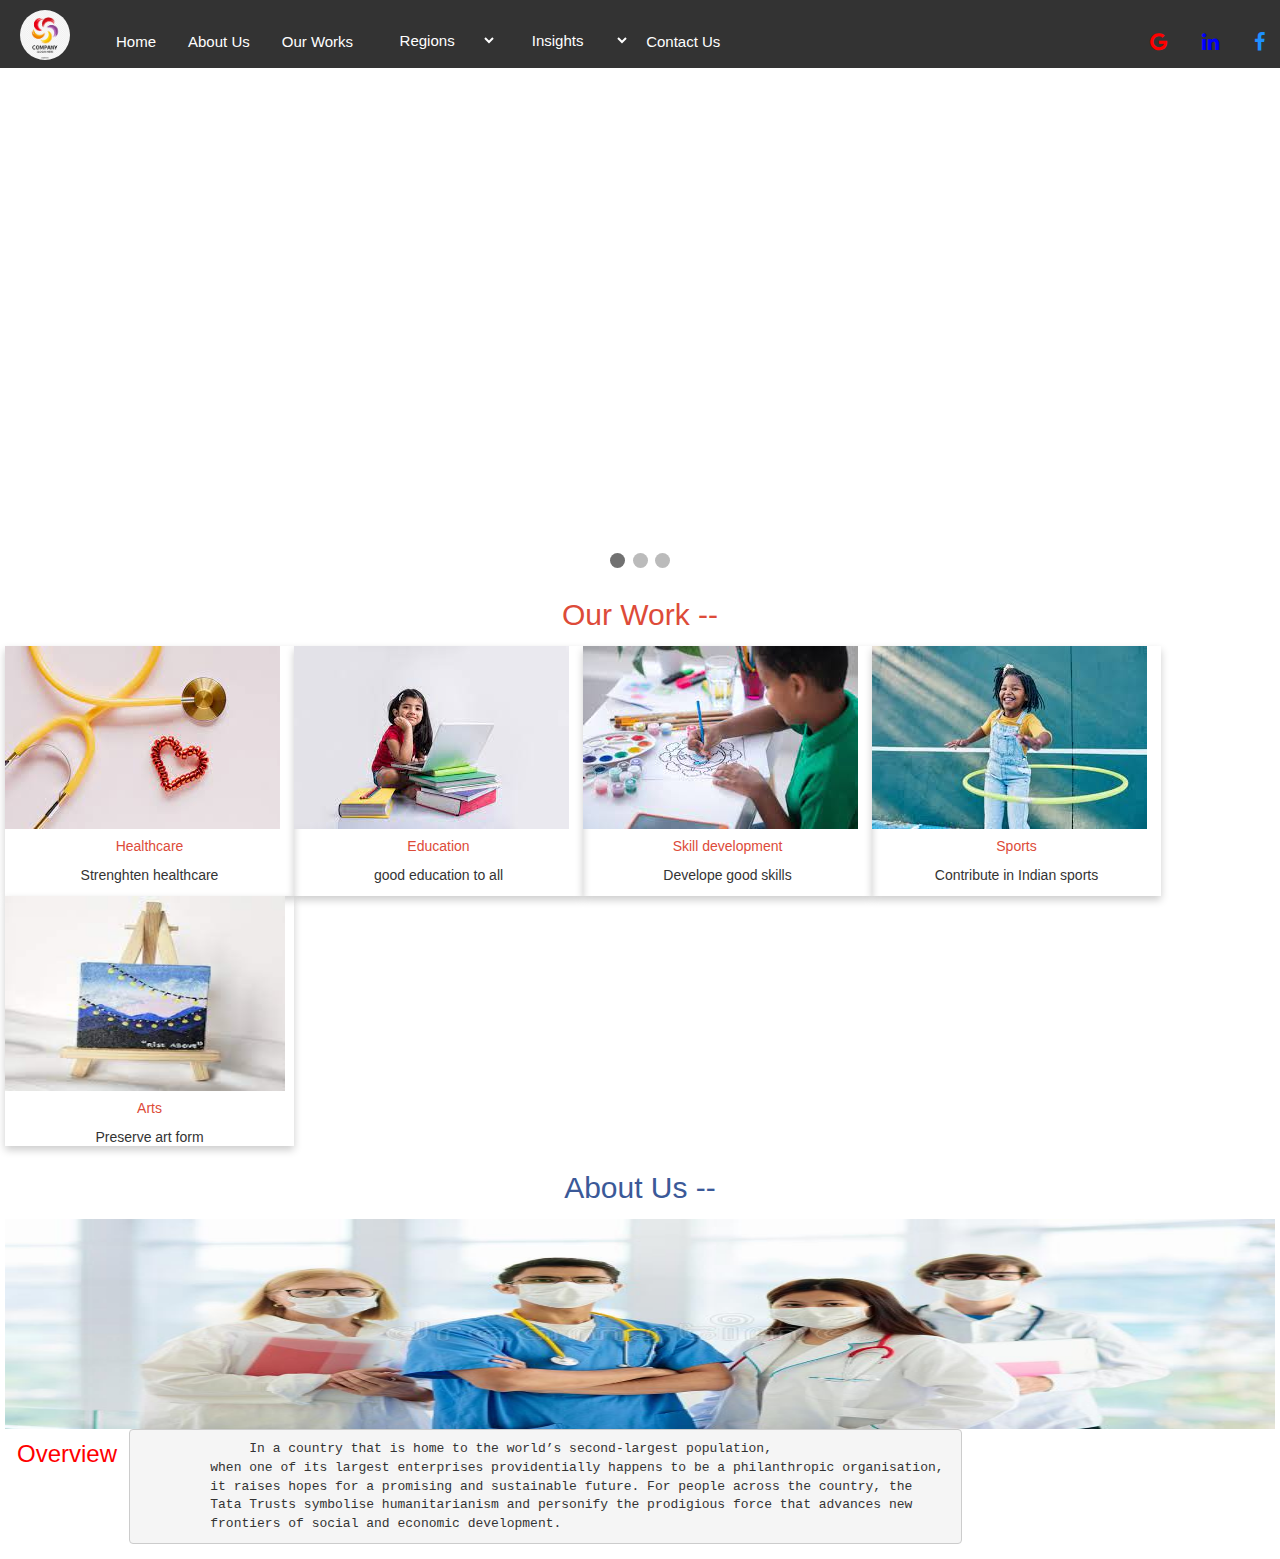
<file: index.html>
<! DOCTYPE html>
<html>
    <head> 
        <link rel="stylesheet" href="https://maxcdn.bootstrapcdn.com/bootstrap/3.3.7/css/bootstrap.min.css">
        <link rel="stylesheet" href="https://cdnjs.cloudflare.com/ajax/libs/font-awesome/4.7.0/css/font-awesome.min.css">
        <link rel="stylesheet" href="style.css">
        
</head>
    <body>
        

        
        <ul>    
            
                <li><img src="logo.png" height="50" width="50" style="border-radius: 100%;margin:10 30 0 20;"></li>
                <li></li>
                <li><a href="#" >Home</a></li>
                <li><a href="#abt" >About Us</a></li>
                <li><a href="#work" >Our Works</a></li>
                <li>
                  <select name="regions" id="reg" onchange="location = this.value;">
                    
                    <option value="Regions" >Regions</option>

                    <option value="contact.html">North India</option>
                    <option value="contact.html">West India</option>
                    <option value="contact.html">East India</option>
                    <option value="contact.html" >South India</option>
                  
                  </select>

                        
                      </select>
            </li>
                <li>
                    <select name="in" id="ins" >
                    
                        <option value="Insights" >Insights</option>

                          <option value="Neswletters"><a href="#">Neswletters</a></option>
                          <option value="Publications"><a href="#">Publications</a></option>
                          
                      </select>

                </li>
                <li ><a href="contact.html" >Contact Us</a></li>
                <li style="float:right" class="fa fa-facebook flt"></li>
                <li style="float:right" class="fa fa-linkedin flt"></li>
                <li style="float:right" class="fa fa-google flt"></li>
                <li>
                    <a>
                    </a>
                </li>
                  </ul>
                
        <section>
        <div class="col">
            <div class="slideshow-container">

                <div class="mySlides fade">
                  <div class="numbertext">1 / 3</div>
                  <img src="hop.jpg" style="width:100%">
                  <div class="text">Caption Text</div>
                </div>
                
                <div class="mySlides fade">
                  <div class="numbertext">2 / 3</div>
                  <img src="dc.jpg" style="width:100%">
                  <div class="text">Caption Two</div>
                </div>
                
                <div class="mySlides fade">
                  <div class="numbertext">3 / 3</div>
                  <img src="hospital-template.jpg" style="width:100%">
                  <div class="text">Caption Three</div>
                </div>
                
                <div style="text-align:center">
                    <span class="dot"></span> 
                    <span class="dot"></span> 
                    <span class="dot"></span> 
                  </div>
                
                </div>
                
                
                
                <script>
                let slideIndex = 0;
                showSlides();
                
                function showSlides() {
                  let i;
                  let slides = document.getElementsByClassName("mySlides");
                  let dots = document.getElementsByClassName("dot");
                  for (i = 0; i < slides.length; i++) {
                    slides[i].style.display = "none";  
                  }
                  slideIndex++;
                  if (slideIndex > slides.length) {slideIndex = 1}    
                  for (i = 0; i < dots.length; i++) {
                    dots[i].className = dots[i].className.replace(" active", "");
                  }
                  slides[slideIndex-1].style.display = "block";  
                  dots[slideIndex-1].className += " active";
                  setTimeout(showSlides, 2000); // Change image every 2 seconds
                }
                </script>
                        

            
        </div>
        
        
            <div id="work">
               
                <h2 style="color: #dd4b39;text-align:center;">Our Work --</h2>
                
                
                <div class="col">
                  <div class="div">
                   
                       <img src="health.jpg">
                        <h5 style="color:#dd4b39;text-align:center;">Healthcare</h5>
                        <p style="text-align:center">Strenghten healthcare</p>
                    
                  </div>
                
                  <div class="div" >
                      <img src="edu.jpg">
                     
                        <h5 style="color:#dd4b39;text-align:center;">Education</h5>
                        <p style="text-align:center">good education to all</p>
                   
                  </div>
               
                  <div class="div" >
                    <img src="skill.jpg">
                   
                      <h5 style="color:#dd4b39;text-align:center;">Skill development</h5>
                      <p style="text-align:center">Develope good skills</p>
                 
                </div>
            
                <div class="div" >
                    <img src="sport.jpg">
                   
                      <h5 style="color:#dd4b39;text-align:center;">Sports</h5>
                      <p style="text-align:center">Contribute in Indian sports</p>
                 
                </div>
                <div class="div" >
                    <img src="art.jpg" height="195" width="280">
                   
                      <h5 style="color:#dd4b39;text-align:center;">Arts</h5>
                      <p style="text-align:center">Preserve art form</p>
                 
                </div>
                
            </div>
        </div>
                
               
      <div  id="abt"> 
        
        <h2 style="color: #3B5998;text-align:center;">About Us --</h2>
        <div class="col">
        <img src="dc.jpg" width="100%" height="210px"><br/>
        <h3 style="color:red;padding:10px;margin:2px;text-align:center;">Overview</h3>
        <br/><br>
        
            
            <pre style="padding: 10px;">
              In a country that is home to the world’s second-largest population,
         when one of its largest enterprises providentially happens to be a philanthropic organisation, 
         it raises hopes for a promising and sustainable future. For people across the country, the 
         Tata Trusts symbolise humanitarianism and personify the prodigious force that advances new 
         frontiers of social and economic development.
</pre>     
    
</div>  
        </div>
    </section>
    </body>
</html>
</file>
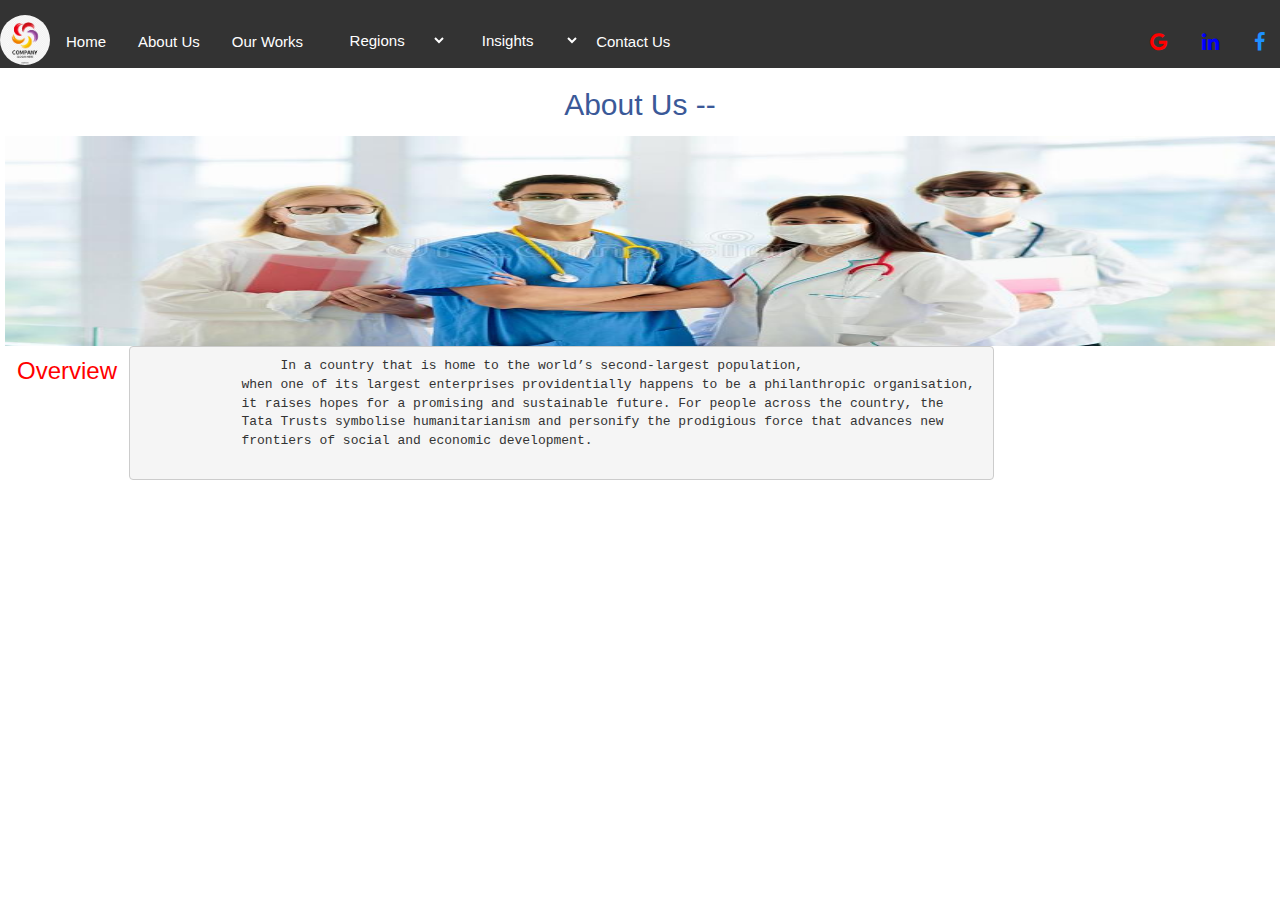
<file: about.html>
<!DOCTYPE html>
<html>
    <head> 
        <link rel="stylesheet" href="https://maxcdn.bootstrapcdn.com/bootstrap/3.3.7/css/bootstrap.min.css">
        <link rel="stylesheet" href="https://cdnjs.cloudflare.com/ajax/libs/font-awesome/4.7.0/css/font-awesome.min.css">
        <link rel="stylesheet" href="style.css">
     <style>
        .card {
            box-shadow: 0 4px 8px 0 rgba(0,0,0,0.2);
            transition: 0.3s;
           text-align: center;
          display:block;
          background-color:cornflowerblue;
          }
          
           input[type=submit] {
            background-color:rgb(219, 20, 173);
            border: none;
            color: white;
            padding: 16px 32px;
            text-decoration: none;
            margin: 4px 2px;
            cursor: pointer;
            font-size: 20px;
          }
          
          
     </style>
    </head>
    <body>
        <ul>    
            
            <li><img src="logo.png" height="50" width="50" style="border-radius: 100%;margin:10 30 0 20;"></li>
            <li></li>
            <li><a href="index.html" >Home</a></li>
            <li><a href="about.html" >About Us</a></li>
            <li><a href="work.html" >Our Works</a></li>
            <li>
                <select name="regions" id="reg" onchange="location = this.value;">
                  
                  <option value="Regions" >Regions</option>

                  <option value="contact.html">North India</option>
                  <option value="contact.html">West India</option>
                  <option value="contact.html">East India</option>
                  <option value="contact.html" >South India</option>
                
                </select>

                      
                    </select>
          </li>
              <li>
                  <select name="in" id="ins" >
                  
                      <option value="Insights" >Insights</option>

                        <option value="Neswletters"><a href="#">Neswletters</a></option>
                        <option value="Publications"><a href="#">Publications</a></option>
                        
                    </select>

              </li>
              <li ><a href="contact.html" >Contact Us</a></li>
            <li style="float:right" class="fa fa-facebook flt"></li>
            <li style="float:right" class="fa fa-linkedin flt"></li>
            <li style="float:right" class="fa fa-google flt"></li>
            <li>
                <a>
                </a>
            </li>
              </ul>
    
        <section>
            <h2 style="color: #3B5998;text-align:center;">About Us --</h2>
            <div class="col">
            <img src="dc.jpg" width="100%" height="210px"><br/>
            <h3 style="color:red;padding:10px;margin:2px;text-align:center;">Overview</h3>
            <br/><br>
            
                
                <pre style="padding: 10px;">
                  In a country that is home to the world’s second-largest population,
             when one of its largest enterprises providentially happens to be a philanthropic organisation, 
             it raises hopes for a promising and sustainable future. For people across the country, the 
             Tata Trusts symbolise humanitarianism and personify the prodigious force that advances new 
             frontiers of social and economic development.
    </pre>  
    </section>
    </body>
</html>
</file>
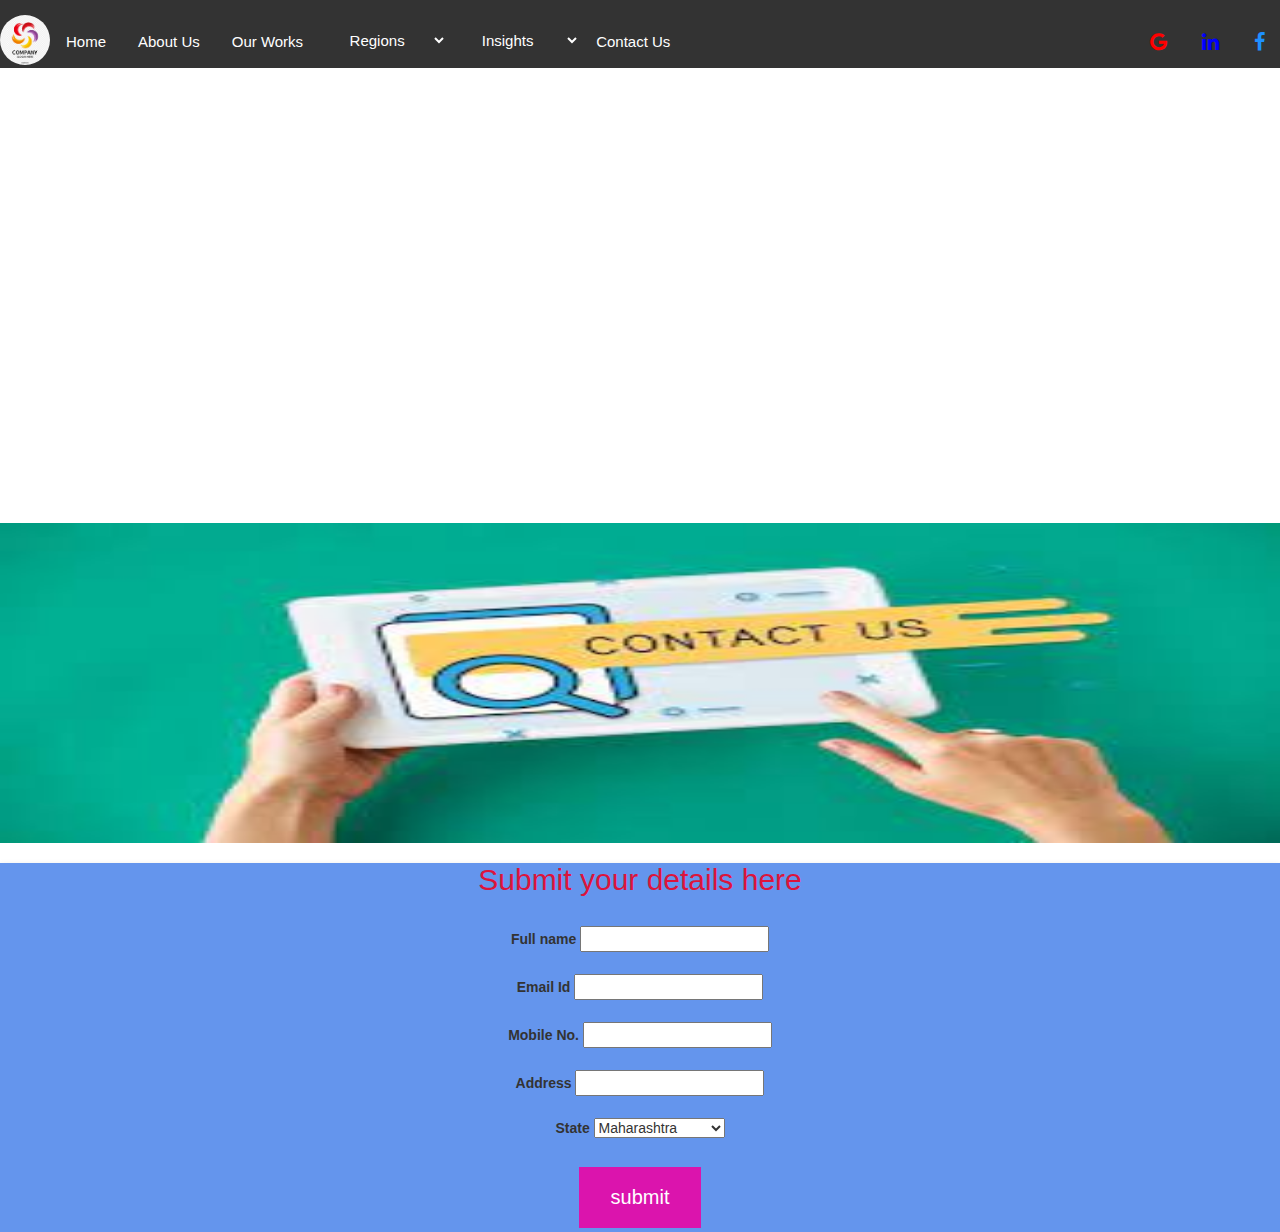
<file: contact.html>
<!DOCTYPE html>
<html>
    <head>
        <head> 
            <link rel="stylesheet" href="https://maxcdn.bootstrapcdn.com/bootstrap/3.3.7/css/bootstrap.min.css">
            <link rel="stylesheet" href="https://cdnjs.cloudflare.com/ajax/libs/font-awesome/4.7.0/css/font-awesome.min.css">
            <link rel="stylesheet" href="style.css">
            
            <style>
                .card {
                    box-shadow: 0 4px 8px 0 rgba(0,0,0,0.2);
                    transition: 0.3s;
                   text-align: center;
                  display:block;
                  background-color:cornflowerblue;
                  }
                  
                   input[type=submit] {
                    background-color:rgb(219, 20, 173);
                    border: none;
                    color: white;
                    padding: 16px 32px;
                    text-decoration: none;
                    margin: 4px 2px;
                    cursor: pointer;
                    font-size: 20px;
                  }
                  
                  
             </style>
            </head>
        <body>
            
    
            
            <ul>    
            
                <li><img src="logo.png" height="50" width="50" style="border-radius: 100%;margin:10 30 0 20;"></li>
                <li></li>
                <li><a href="index.html" >Home</a></li>
                <li><a href="about.html" >About Us</a></li>
                <li><a href="work.html" >Our Works</a></li>
                <li>
                    <select name="regions" id="reg" onchange="location = this.value;">
                      
                      <option value="Regions" >Regions</option>
  
                      <option value="contact.html">North India</option>
                      <option value="contact.html">West India</option>
                      <option value="contact.html">East India</option>
                      <option value="contact.html" >South India</option>
                    
                    </select>
  
                          
                        </select>
              </li>
                  <li>
                      <select name="in" id="ins" >
                      
                          <option value="Insights" >Insights</option>
  
                            <option value="Neswletters"><a href="#">Neswletters</a></option>
                            <option value="Publications"><a href="#">Publications</a></option>
                            
                        </select>
  
                  </li>
                <li ><a href="contact.html" >Contact Us</a></li>
                <li style="float:right" class="fa fa-facebook flt"></li>
                <li style="float:right" class="fa fa-linkedin flt"></li>
                <li style="float:right" class="fa fa-google flt"></li>
                <li>
                    <a>
                    </a>
                </li>
                  </ul>
        
    
        <section>
            
        <form action="#" method="POST">
            <iframe src="https://www.google.com/maps/embed?pb=!1m18!1m12!1m3!1d3780.5175053343964!2d73.84020902479165!3d18.64075946549278!2m3!1f0!2f0!3f0!3m2!1i1024!2i768!4f13.1!3m3!1m2!1s0x3bc2b874e8c63aa9%3A0xdcf679e114189d34!2sSector%20Number%207%2C%20Bhosari%2C%20Pimpri-Chinchwad%2C%20Maharashtra!5e0!3m2!1sen!2sin!4v1692785837526!5m2!1sen!2sin" width="600" height="450" style="border:0;" allowfullscreen="" loading="lazy" referrerpolicy="no-referrer-when-downgrade"></iframe>
            <img src="contact.jpg" alt="contact" width="100%" height="320px">
            <div class="card">
               
            <h2 style="background-color:cornflowerblue;color:crimson;">Submit your details here</h2><br/>
            <label>Full name</label>
            <input type="text" required><br/><br/>
            <label>Email Id</label>
            <input type="email" required><br/><br/>
            <label>Mobile No.</label>
            <input type="text" pattern="[0-9]" required><br/><br/>
            
            <label>Address</label>
            <input type="text" required><br/><br/>
            <label>State</label>
            <select name="state" id="sts" >
                    
                <option value="Maharashtra" >Maharashtra</option>

                  <option value="Aandhra Pradesh">Aandhra Pradesh</option>
                  <option value="Gujarat">Gujarat</option>
                  <option value="Madhya Pradesh">Madhya Pradesh</option>
                  
              </select>

            <br/><br/>
            <input type="submit"  value="submit">
        </div>
        </form>
    </section>
    </body>
</html>
</file>
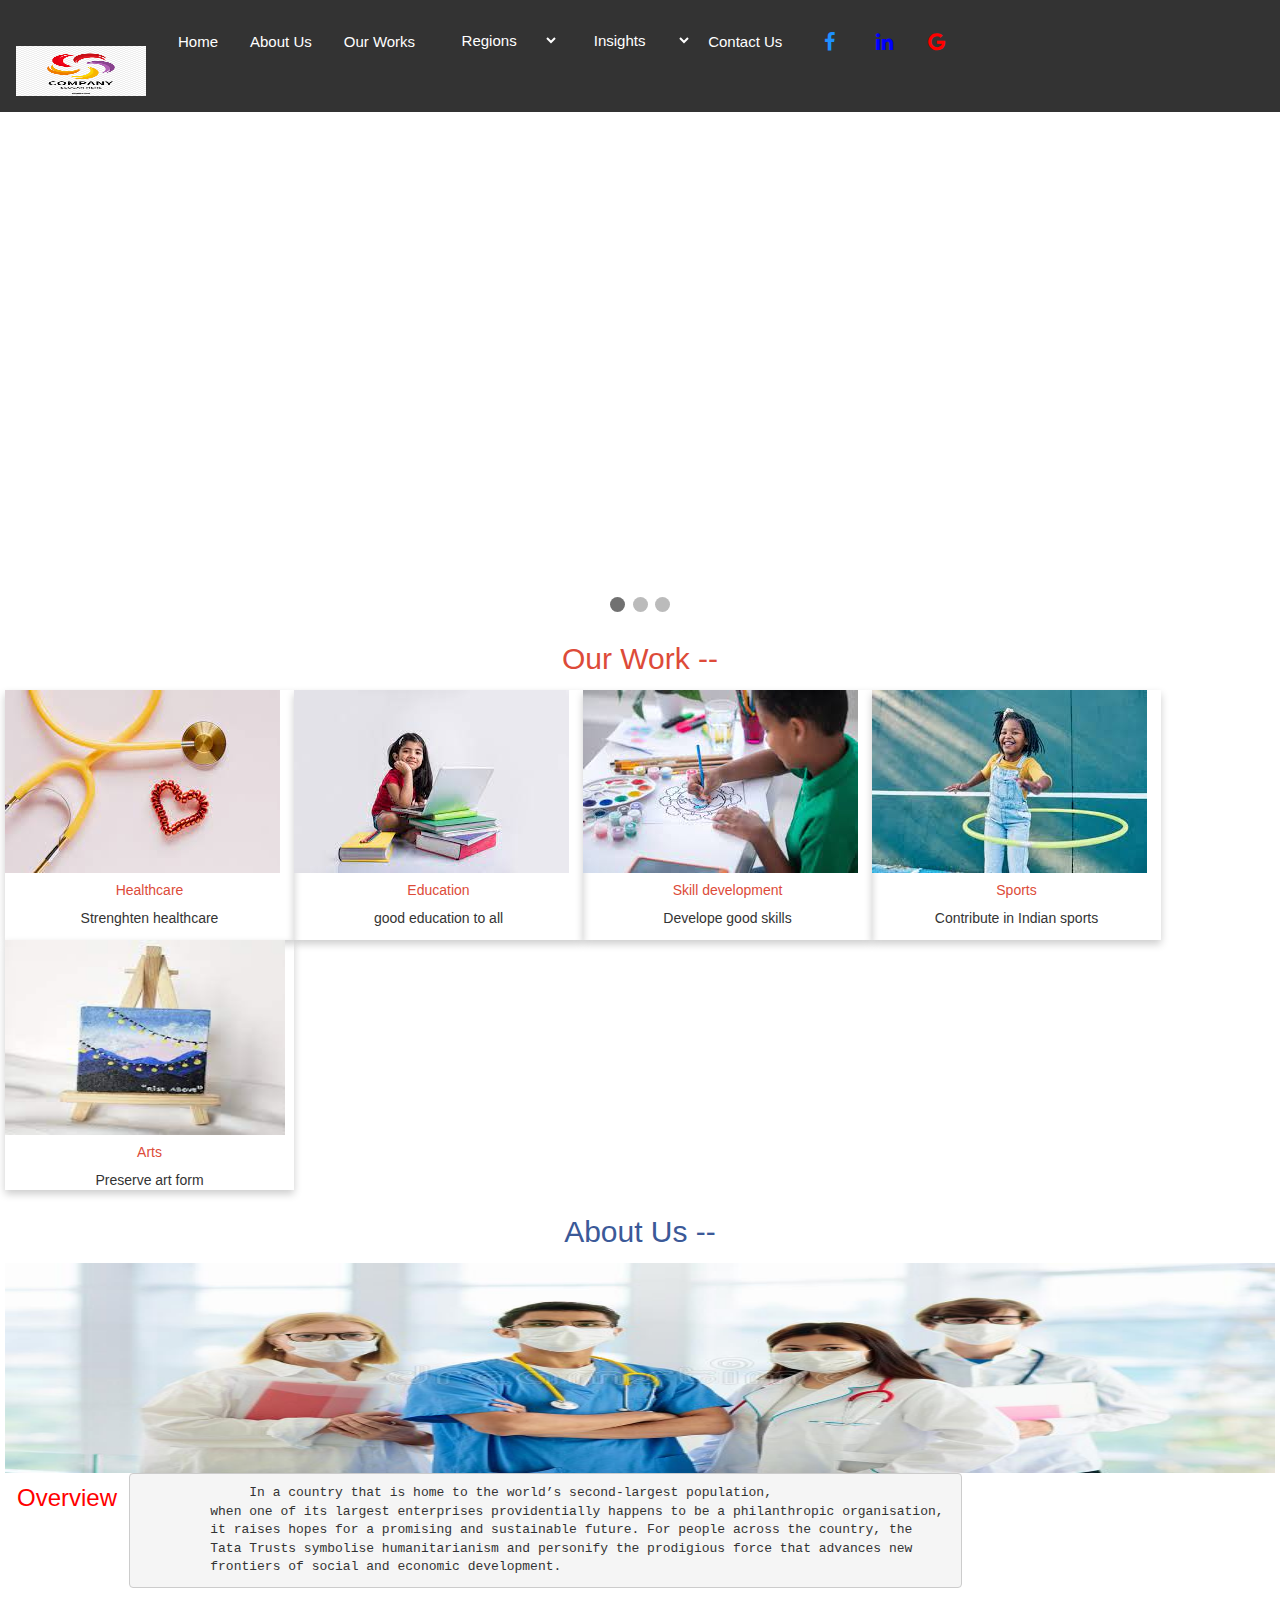
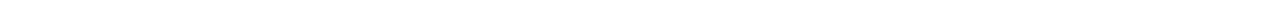
<file: home.html>
<! DOCTYPE html>
<html>
    <head> 
        <link rel="stylesheet" href="https://maxcdn.bootstrapcdn.com/bootstrap/3.3.7/css/bootstrap.min.css">
        <link rel="stylesheet" href="https://cdnjs.cloudflare.com/ajax/libs/font-awesome/4.7.0/css/font-awesome.min.css">
        <link rel="stylesheet" href="style.css">
        
</head>
    <body>
        

        
        <ul>    
            
                <li><a><img src="logo.png" height="50" width="130"></a></li>
                <li></li>
                <li><a href="#" >Home</a></li>
                <li><a href="#abt" >About Us</a></li>
                <li><a href="#work" >Our Works</a></li>
                <li>
                    <select name="regions" id="reg" onchange="location = this.value;" >
                    
                        <option value="Regions" selected >Regions</option>

                          <option value="contact.html">North India</option>
                          <option value="contact.html">West India</option>
                          <option value="contact.html">East India</option>
                          <option value="contact.html" >South India</option>
                        
                      </select>
            </li>
                <li>
                    <select name="regions" id="reg" >
                    
                        <option value="Insights" >Insights</option>

                          <option value="Neswletters"><a href="#">Neswletters</a></option>
                          <option value="Publications"><a href="#">Publications</a></option>
                          
                      </select>

                </li>
                <li><a href="contact.html" >Contact Us</a></li>
                <li class="fa fa-facebook flt"></li>
                <li class="fa fa-linkedin flt"></li>
                <li class="fa fa-google flt"></li>
                <li>
                    <a>
                    </a>
                </li>
                  </ul>
                
        <section>
        <div class="col">
            <div class="slideshow-container">

                <div class="mySlides fade">
                  <div class="numbertext">1 / 3</div>
                  <img src="hop.jpg" style="width:100%">
                  <div class="text">Caption Text</div>
                </div>
                
                <div class="mySlides fade">
                  <div class="numbertext">2 / 3</div>
                  <img src="dc.jpg" style="width:100%">
                  <div class="text">Caption Two</div>
                </div>
                
                <div class="mySlides fade">
                  <div class="numbertext">3 / 3</div>
                  <img src="hospital-template.jpg" style="width:100%">
                  <div class="text">Caption Three</div>
                </div>
                
                <div style="text-align:center">
                    <span class="dot"></span> 
                    <span class="dot"></span> 
                    <span class="dot"></span> 
                  </div>
                
                </div>
                
                
                
                <script>
                let slideIndex = 0;
                showSlides();
                
                function showSlides() {
                  let i;
                  let slides = document.getElementsByClassName("mySlides");
                  let dots = document.getElementsByClassName("dot");
                  for (i = 0; i < slides.length; i++) {
                    slides[i].style.display = "none";  
                  }
                  slideIndex++;
                  if (slideIndex > slides.length) {slideIndex = 1}    
                  for (i = 0; i < dots.length; i++) {
                    dots[i].className = dots[i].className.replace(" active", "");
                  }
                  slides[slideIndex-1].style.display = "block";  
                  dots[slideIndex-1].className += " active";
                  setTimeout(showSlides, 2000); // Change image every 2 seconds
                }
                </script>
                        

            
        </div>
        
        
            <div id="work">
               
                <h2 style="color: #dd4b39;text-align:center;">Our Work --</h2>
                
                
                <div class="col">
                  <div class="div">
                   
                       <img src="health.jpg">
                        <h5 style="color:#dd4b39;text-align:center;">Healthcare</h5>
                        <p style="text-align:center">Strenghten healthcare</p>
                    
                  </div>
                
                  <div class="div" >
                      <img src="edu.jpg">
                     
                        <h5 style="color:#dd4b39;text-align:center;">Education</h5>
                        <p style="text-align:center">good education to all</p>
                   
                  </div>
               
                  <div class="div" >
                    <img src="skill.jpg">
                   
                      <h5 style="color:#dd4b39;text-align:center;">Skill development</h5>
                      <p style="text-align:center">Develope good skills</p>
                 
                </div>
            
                <div class="div" >
                    <img src="sport.jpg">
                   
                      <h5 style="color:#dd4b39;text-align:center;">Sports</h5>
                      <p style="text-align:center">Contribute in Indian sports</p>
                 
                </div>
                <div class="div" >
                    <img src="art.jpg" height="195" width="280">
                   
                      <h5 style="color:#dd4b39;text-align:center;">Arts</h5>
                      <p style="text-align:center">Preserve art form</p>
                 
                </div>
                
            </div>
        </div>
                
               
      <div  id="abt"> 
        
        <h2 style="color: #3B5998;text-align:center;">About Us --</h2>
        <div class="col">
        <img src="dc.jpg" width="100%" height="210px"><br/>
        <h3 style="color:red;padding:10px;margin:2px;text-align:center;">Overview</h3>
        <br/><br>
        
            
            <pre style="padding: 10px;">
              In a country that is home to the world’s second-largest population,
         when one of its largest enterprises providentially happens to be a philanthropic organisation, 
         it raises hopes for a promising and sustainable future. For people across the country, the 
         Tata Trusts symbolise humanitarianism and personify the prodigious force that advances new 
         frontiers of social and economic development.
</pre>     
    
</div>  
        </div>
    </section>
    </body>
</html>
</file>
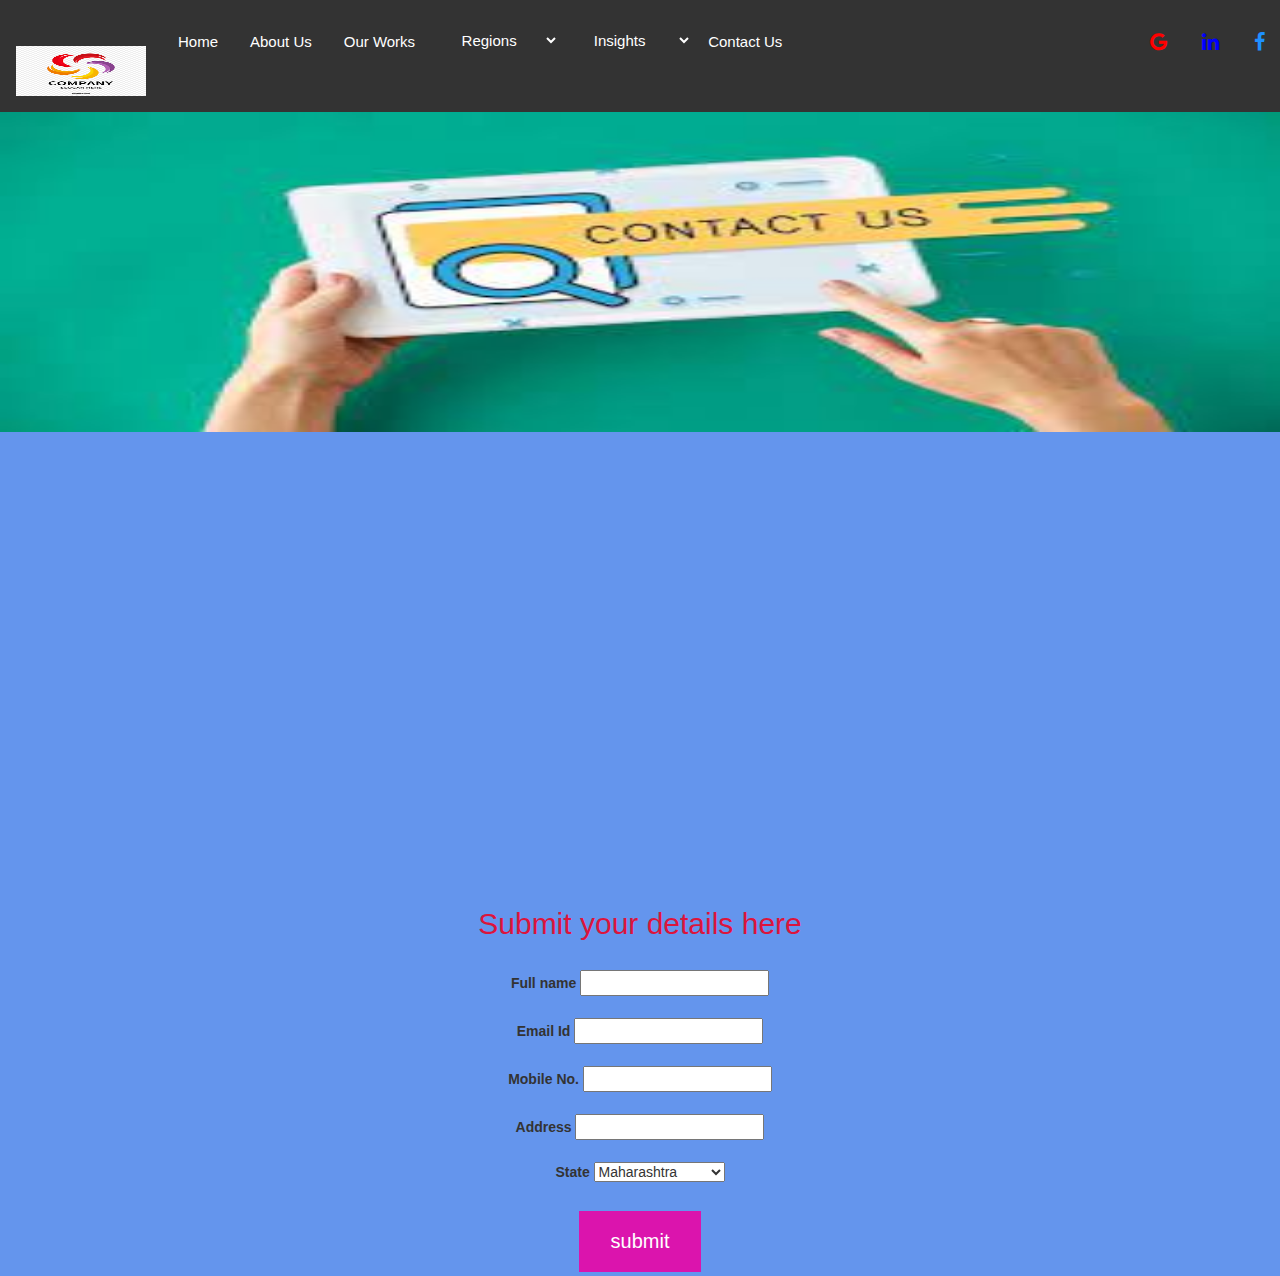
<file: insights.html>
<!DOCTYPE html>
<html>
    <head>
        <link rel="stylesheet" href="https://maxcdn.bootstrapcdn.com/bootstrap/3.3.7/css/bootstrap.min.css">
        <link rel="stylesheet" href="https://cdnjs.cloudflare.com/ajax/libs/font-awesome/4.7.0/css/font-awesome.min.css">
        <link rel="stylesheet" href="style.css">
     <style>
        .card {
            box-shadow: 0 4px 8px 0 rgba(0,0,0,0.2);
            transition: 0.3s;
           text-align: center;
          display:block;
          background-color:cornflowerblue;
          }
          
           input[type=submit] {
            background-color:rgb(219, 20, 173);
            border: none;
            color: white;
            padding: 16px 32px;
            text-decoration: none;
            margin: 4px 2px;
            cursor: pointer;
            font-size: 20px;
          }
          
          
     </style>
    </head>
    <body>
        <ul>    
            
            <li><a><img src="logo.png" height="50" width="130"></a></li>
            <li></li>
            <li><a href="index.html" >Home</a></li>
            <li><a href="about.html" >About Us</a></li>
            <li><a href="work.html" >Our Works</a></li>
            <li>
                <select name="regions" id="reg" onchange="location = this.value;">
                  
                  <option value="Regions" >Regions</option>

                  <option value="contact.html">North India</option>
                  <option value="contact.html">West India</option>
                  <option value="contact.html">East India</option>
                  <option value="contact.html" >South India</option>
                
                </select>

                      
                    </select>
          </li>
              <li>
                  <select name="in" id="ins" >
                  
                      <option value="Insights" >Insights</option>

                        <option value="Neswletters"><a href="#">Neswletters</a></option>
                        <option value="Publications"><a href="#">Publications</a></option>
                        
                    </select>

              </li>
            <li><a href="contact.html" >Contact Us</a></li>
            <li style="float: right;" class="fa fa-facebook flt"></li>
            <li style="float: right;" class="fa fa-linkedin flt"></li>
            <li style="float: right;" class="fa fa-google flt"></li>
              </ul>
    

        <section>
        <form action="#" method="POST">
            <img src="contact.jpg" alt="contact" width="100%" height="320px">
            <div class="card">
                <iframe src="https://www.google.com/maps/embed?pb=!1m18!1m12!1m3!1d3780.5175053343964!2d73.84020902479165!3d18.64075946549278!2m3!1f0!2f0!3f0!3m2!1i1024!2i768!4f13.1!3m3!1m2!1s0x3bc2b874e8c63aa9%3A0xdcf679e114189d34!2sSector%20Number%207%2C%20Bhosari%2C%20Pimpri-Chinchwad%2C%20Maharashtra!5e0!3m2!1sen!2sin!4v1692785837526!5m2!1sen!2sin" width="600" height="450" style="border:0;" allowfullscreen="" loading="lazy" referrerpolicy="no-referrer-when-downgrade"></iframe>
            <h2 style="background-color:cornflowerblue;color:crimson;">Submit your details here</h2><br/>
            <label>Full name</label>
            <input type="text" required><br/><br/>
            <label>Email Id</label>
            <input type="email" required><br/><br/>
            <label>Mobile No.</label>
            <input type="text" pattern="[0-9]" required><br/><br/>
            
            <label>Address</label>
            <input type="text" required><br/><br/>
            <label>State</label>
            <select name="state" id="sts" >
                    
                <option value="Maharashtra" >Maharashtra</option>

                  <option value="Aandhra Pradesh">Aandhra Pradesh</option>
                  <option value="Gujarat">Gujarat</option>
                  <option value="Madhya Pradesh">Madhya Pradesh</option>
                  
              </select>

            <br/><br/>
            <input type="submit"  value="submit">
        </div>
        </form>
    </section>
    </body>
</html>
</file>
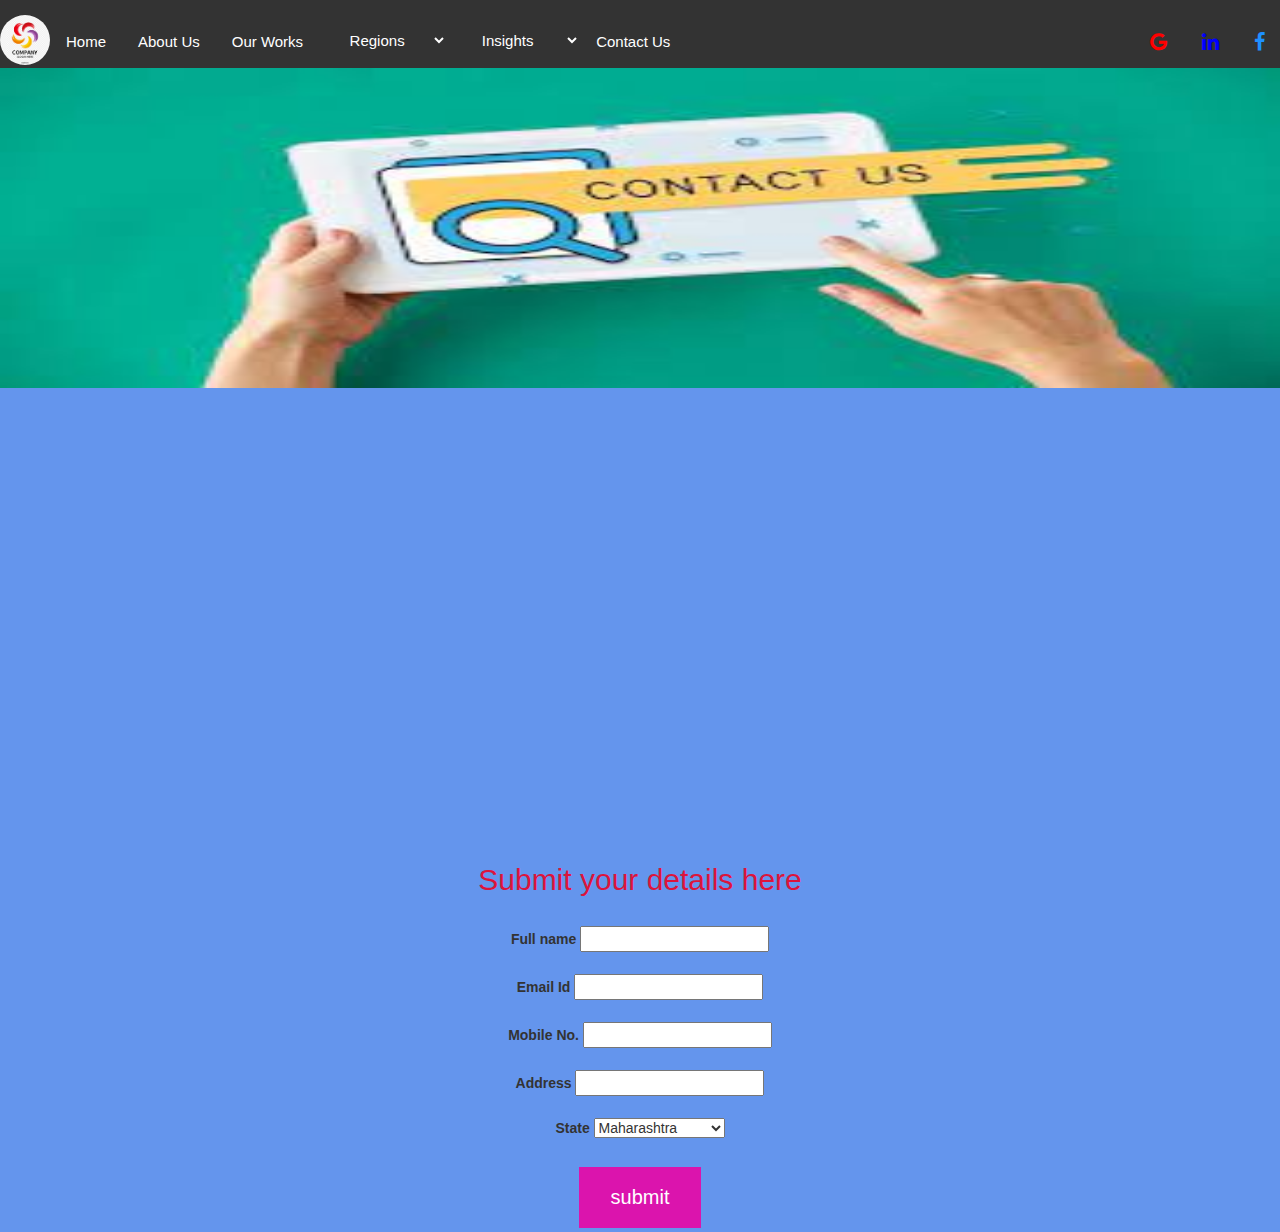
<file: region.html>
<!DOCTYPE html>
<html>
    <head>
        <link rel="stylesheet" href="https://maxcdn.bootstrapcdn.com/bootstrap/3.3.7/css/bootstrap.min.css">
        <link rel="stylesheet" href="https://cdnjs.cloudflare.com/ajax/libs/font-awesome/4.7.0/css/font-awesome.min.css">
        <link rel="stylesheet" href="style.css">
     <style>
        .card {
            box-shadow: 0 4px 8px 0 rgba(0,0,0,0.2);
            transition: 0.3s;
           text-align: center;
          display:block;
          background-color:cornflowerblue;
          }
          
           input[type=submit] {
            background-color:rgb(219, 20, 173);
            border: none;
            color: white;
            padding: 16px 32px;
            text-decoration: none;
            margin: 4px 2px;
            cursor: pointer;
            font-size: 20px;
          }
          
          
     </style>
    </head>
    <body>
        <ul>    
            
            <li><img src="logo.png" height="50" width="50" style="border-radius: 100%;margin:10 30 0 20;"></li>
            <li></li>
            <li><a href="index.html" >Home</a></li>
            <li><a href="about.html" >About Us</a></li>
            <li><a href="work.html" >Our Works</a></li>
            <li>
                <select name="regions" id="reg" onchange="location = this.value;">
                  
                  <option value="Regions" >Regions</option>

                  <option value="contact.html">North India</option>
                  <option value="contact.html">West India</option>
                  <option value="contact.html">East India</option>
                  <option value="contact.html" >South India</option>
                
                </select>

                      
                    </select>
          </li>
              <li>
                  <select name="in" id="ins" >
                  
                      <option value="Insights" >Insights</option>

                        <option value="Neswletters"><a href="#">Neswletters</a></option>
                        <option value="Publications"><a href="#">Publications</a></option>
                        
                    </select>

              </li>
            <li ><a href="contact.html" >Contact Us</a></li>
            <li style="float:right" class="fa fa-facebook flt"></li>
            <li style="float:right" class="fa fa-linkedin flt"></li>
            <li style="float:right" class="fa fa-google flt"></li>
            <li>
                <a>
                </a>
            </li>
              </ul>
    
        <section>
        <form action="#" method="POST">
            <img src="contact.jpg" alt="contact" width="100%" height="320px">
            <div class="card">
                <iframe src="https://www.google.com/maps/embed?pb=!1m18!1m12!1m3!1d3780.5175053343964!2d73.84020902479165!3d18.64075946549278!2m3!1f0!2f0!3f0!3m2!1i1024!2i768!4f13.1!3m3!1m2!1s0x3bc2b874e8c63aa9%3A0xdcf679e114189d34!2sSector%20Number%207%2C%20Bhosari%2C%20Pimpri-Chinchwad%2C%20Maharashtra!5e0!3m2!1sen!2sin!4v1692785837526!5m2!1sen!2sin" width="600" height="450" style="border:0;" allowfullscreen="" loading="lazy" referrerpolicy="no-referrer-when-downgrade"></iframe>
            <h2 style="background-color:cornflowerblue;color:crimson;">Submit your details here</h2><br/>
            <label>Full name</label>
            <input type="text" required><br/><br/>
            <label>Email Id</label>
            <input type="email" required><br/><br/>
            <label>Mobile No.</label>
            <input type="text" pattern="[0-9]" required><br/><br/>
            
            <label>Address</label>
            <input type="text" required><br/><br/>
            <label>State</label>
            <select name="state" id="sts" >
                    
                <option value="Maharashtra" >Maharashtra</option>

                  <option value="Aandhra Pradesh">Aandhra Pradesh</option>
                  <option value="Gujarat">Gujarat</option>
                  <option value="Madhya Pradesh">Madhya Pradesh</option>
                  
              </select>

            <br/><br/>
            <input type="submit"  value="submit">
        </div>
        </form>
    </section>
    </body>
</html>
</file>
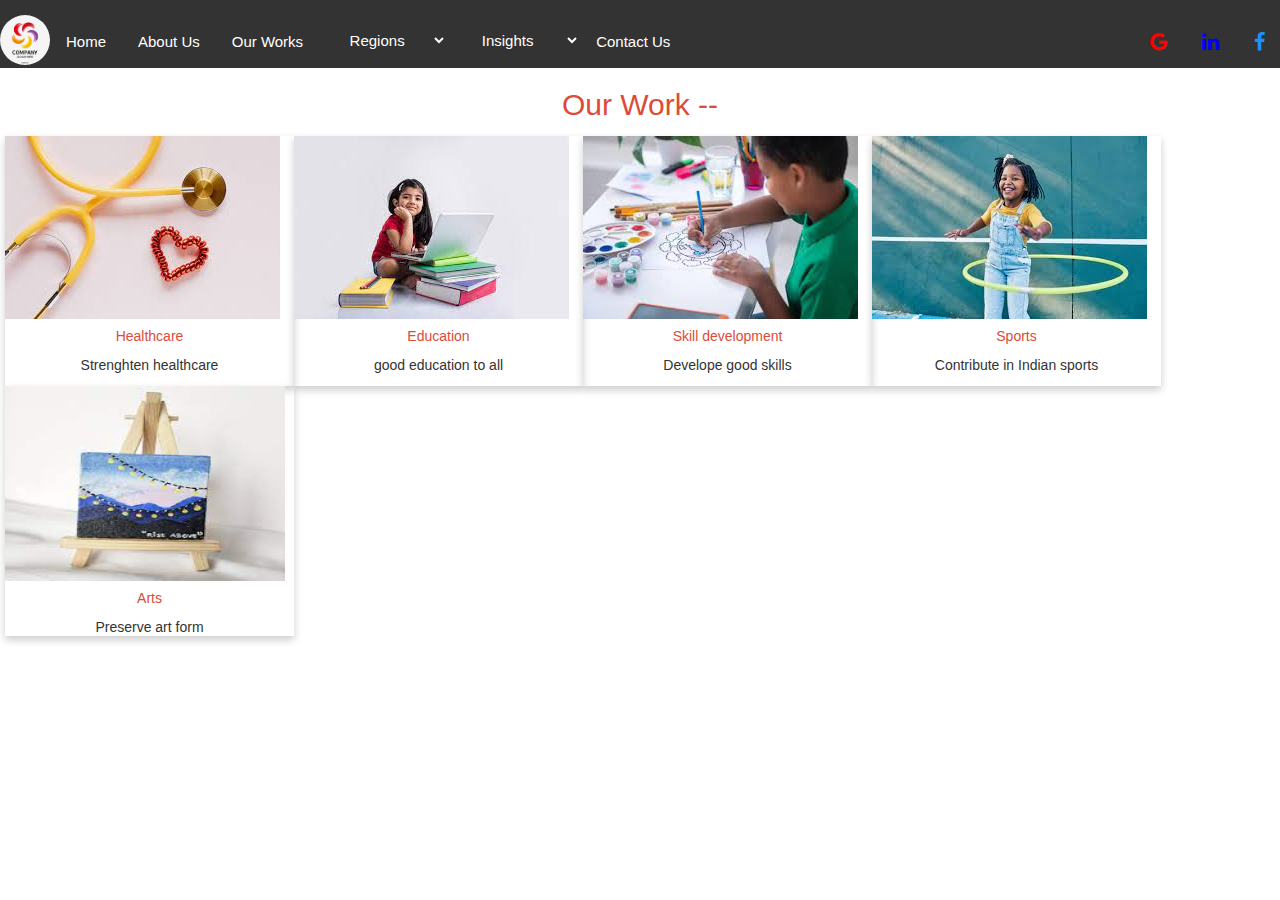
<file: work.html>
<!DOCTYPE html>
<html>
    <head> 
        <link rel="stylesheet" href="https://maxcdn.bootstrapcdn.com/bootstrap/3.3.7/css/bootstrap.min.css">
        <link rel="stylesheet" href="https://cdnjs.cloudflare.com/ajax/libs/font-awesome/4.7.0/css/font-awesome.min.css">
        <link rel="stylesheet" href="style.css">
     <style>
        .card {
            box-shadow: 0 4px 8px 0 rgba(0,0,0,0.2);
            transition: 0.3s;
           text-align: center;
          display:block;
          background-color:cornflowerblue;
          }
          
           input[type=submit] {
            background-color:rgb(219, 20, 173);
            border: none;
            color: white;
            padding: 16px 32px;
            text-decoration: none;
            margin: 4px 2px;
            cursor: pointer;
            font-size: 20px;
          }
          
          
     </style>
    </head>
    <body>
        <ul>    
            
            <li><img src="logo.png" height="50" width="50" style="border-radius: 100%;margin:10 30 0 20;"></li>
            <li></li>
            <li><a href="index.html" >Home</a></li>
            <li><a href="about.html" >About Us</a></li>
            <li><a href="work.html" >Our Works</a></li>
            <li>
                <select name="regions" id="reg" onchange="location = this.value;">
                  
                  <option value="Regions" >Regions</option>

                  <option value="contact.html">North India</option>
                  <option value="contact.html">West India</option>
                  <option value="contact.html">East India</option>
                  <option value="contact.html" >South India</option>
                
                </select>

                      
                    </select>
          </li>
              <li>
                  <select name="in" id="ins" >
                  
                      <option value="Insights" >Insights</option>

                        <option value="Neswletters"><a href="#">Neswletters</a></option>
                        <option value="Publications"><a href="#">Publications</a></option>
                        
                    </select>

              </li>
            <li ><a href="contact.html" >Contact Us</a></li>
            <li style="float:right" class="fa fa-facebook flt"></li>
            <li style="float:right" class="fa fa-linkedin flt"></li>
            <li style="float:right" class="fa fa-google flt"></li>
            <li>
                <a>
                </a>
            </li>
              </ul>
    


        <section>
            <h2 style="color: #dd4b39;text-align:center;">Our Work --</h2>
                
                
            <div class="col">
              <div class="div">
               
                   <img src="health.jpg">
                    <h5 style="color:#dd4b39;text-align:center;">Healthcare</h5>
                    <p style="text-align:center">Strenghten healthcare</p>
                
              </div>
            
              <div class="div" >
                  <img src="edu.jpg">
                 
                    <h5 style="color:#dd4b39;text-align:center;">Education</h5>
                    <p style="text-align:center">good education to all</p>
               
              </div>
           
              <div class="div" >
                <img src="skill.jpg">
               
                  <h5 style="color:#dd4b39;text-align:center;">Skill development</h5>
                  <p style="text-align:center">Develope good skills</p>
             
            </div>
        
            <div class="div" >
                <img src="sport.jpg">
               
                  <h5 style="color:#dd4b39;text-align:center;">Sports</h5>
                  <p style="text-align:center">Contribute in Indian sports</p>
             
            </div>
            <div class="div" >
                <img src="art.jpg" height="195" width="280">
               
                  <h5 style="color:#dd4b39;text-align:center;">Arts</h5>
                  <p style="text-align:center">Preserve art form</p>
             
            </div>
            
        </div>
</section>
    </body>
</html>
</file>
<file: style.css>
* {
    box-sizing: border-box;
  }
  .flex-container {
      display: flex;
      flex-direction: column;
      flex-wrap: wrap;
  
    }
    .col {  
        
        display: flex;
        padding: 5px;
        flex-wrap: wrap;
      }
      .row
      {
        flex-direction: row;
        padding: 5px;
        flex-wrap: wrap;
        
      
      }
    
    @media screen and (max-width: 700px) {
        .row {   
          flex-direction: column;
        }
      }              
ul {

list-style-type: none;
margin: 0;
padding: 0;
overflow: hidden;
background-color: #333333;
}

ul li {
float: left;
}

li a  {
display: block;
color: white;
text-align: center;
padding: 16px;
margin-top: 15px;
font-size: 15px;
text-decoration: none;
}
li img{margin-top: 15px;}
.fa {
padding: 20px;
font-size: 20px;
width:30px;
height: 12px;
text-align: center;
text-decoration: none;
margin: 12px 6px;

}

.fa:hover {
  opacity: 0.7;
}

.fa-facebook {

color:dodgerblue;
width: 10px;
text-align: center;
}


.fa-google {

color: red;
width: 10px;
text-align: center;
}

.fa-linkedin {

color:blue;
width: 10px;
text-align: center;
}


/* img
{
padding: 5px;
}     */
.mySlides {display: none;}
img {vertical-align: middle;}

/* Slideshow container */
.slideshow-container {
  max-width: 1000px;
  position: relative;
  margin: auto;
}

/* Caption text */
.text {
  color: #f2f2f2;
  font-size: 15px;
  padding: 8px 12px;
  position: absolute;
  bottom: 8px;
  width: 100%;
  text-align: center;
}

/* Number text (1/3 etc) */
.numbertext {
  color: #f2f2f2;
  font-size: 12px;
  padding: 8px 12px;
  position: absolute;
  top: 0;
}

/* The dots/bullets/indicators */
.dot {
  height: 15px;
  width: 15px;
  margin: 0 2px;
  background-color: #bbb;
  border-radius: 50%;
  display: inline-block;
  transition: background-color 0.6s ease;
}

.active {
  background-color: #717171;
}

/* Fading animation */
.fade {
  animation-name: fade;
  animation-duration: 1.5s;
}

@keyframes fade {
  from {opacity: .4} 
  to {opacity: 1}
}

/* On smaller screens, decrease text size */
@media only screen and (max-width: 300px) {
  .text {font-size: 11px}
}


.div {
width: 289px;
height: 250px;



box-shadow: 0 4px 8px 0 rgba(0,0,0,0.2);
transition: width 2s height 4s;
}

.div:hover {
width: 300px;
height: 300px;
box-shadow: 0 8px 16px 0 rgba(0,0,0,0.2);
}
.card {
box-shadow: 0 4px 8px 0 rgba(0,0,0,0.2);
transition: 0.3s;


}

.card:hover {
box-shadow: 0 8px 16px 0 rgba(0,0,0,0.2);
}

.container {
padding: 2px 16px;
}
.side {
flex: 30%;
flex-direction: row;
padding: 20px;
}
li select
{background-color: #333333;
border: none;  
display: block;
color: white;
text-align: center;
padding: 16px;
margin-top: 15px;
font-size: 15px;

}
select option
{background-color:white;
color: black;
border: none; 

}
select option[value="Regions"]  {
display: none;

}
select option[value="Insights"]  {
display: none;

}
</file>
